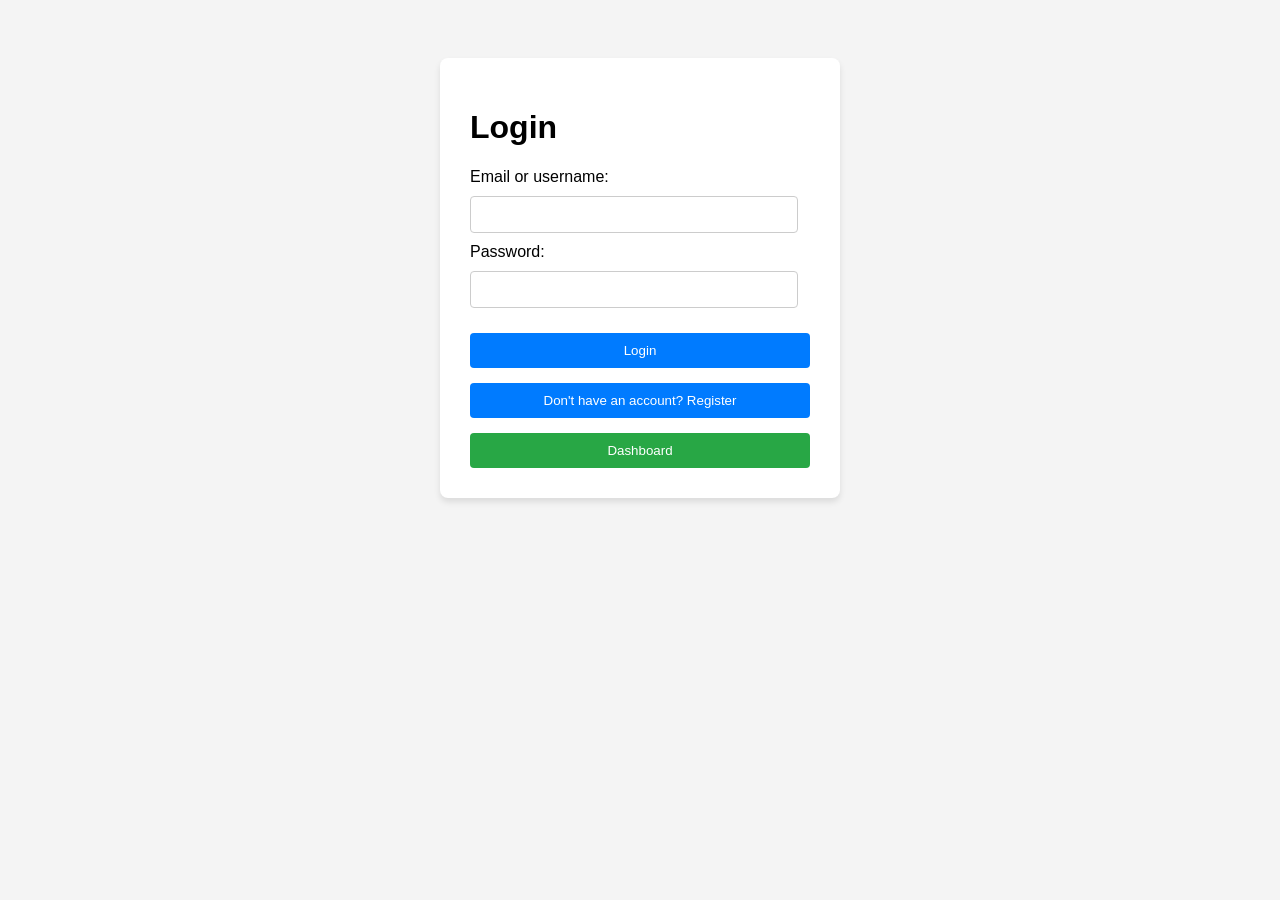
<file: frontend/index.html>
<!DOCTYPE html>
<html lang="en">
<head>
    <meta charset="UTF-8">
    <meta name="viewport" content="width=device-width, initial-scale=1.0">
    <title>Dashboard</title>
    <link rel="stylesheet" href="style.css">
</head>
<body>
    <div class="dashboard-container">
        <h1>Welcome to the Dashboard</h1>
        <button onclick = "logout()">Logout</button>
        <h3 id = "userCount"> Total Registered: 0</h3>
        <table>
            <thead>
                <tr>
                    <th>ID</th>
                    <th>Username</th>
                    <th>Email address</th>
                    <th>Login Count</th>
                    <th>Timestamp</th>
                    <th>Device Location</th>
                    <th>Actions</th>
                </tr>
            </thead>
            <tbody id = 'userTableBody'></tbody>
        </table>
        <button onclick="location.href='register.html'">Register User</button>
    </div>
    <script src="app.js"></script>
</body>
</html>
</file>
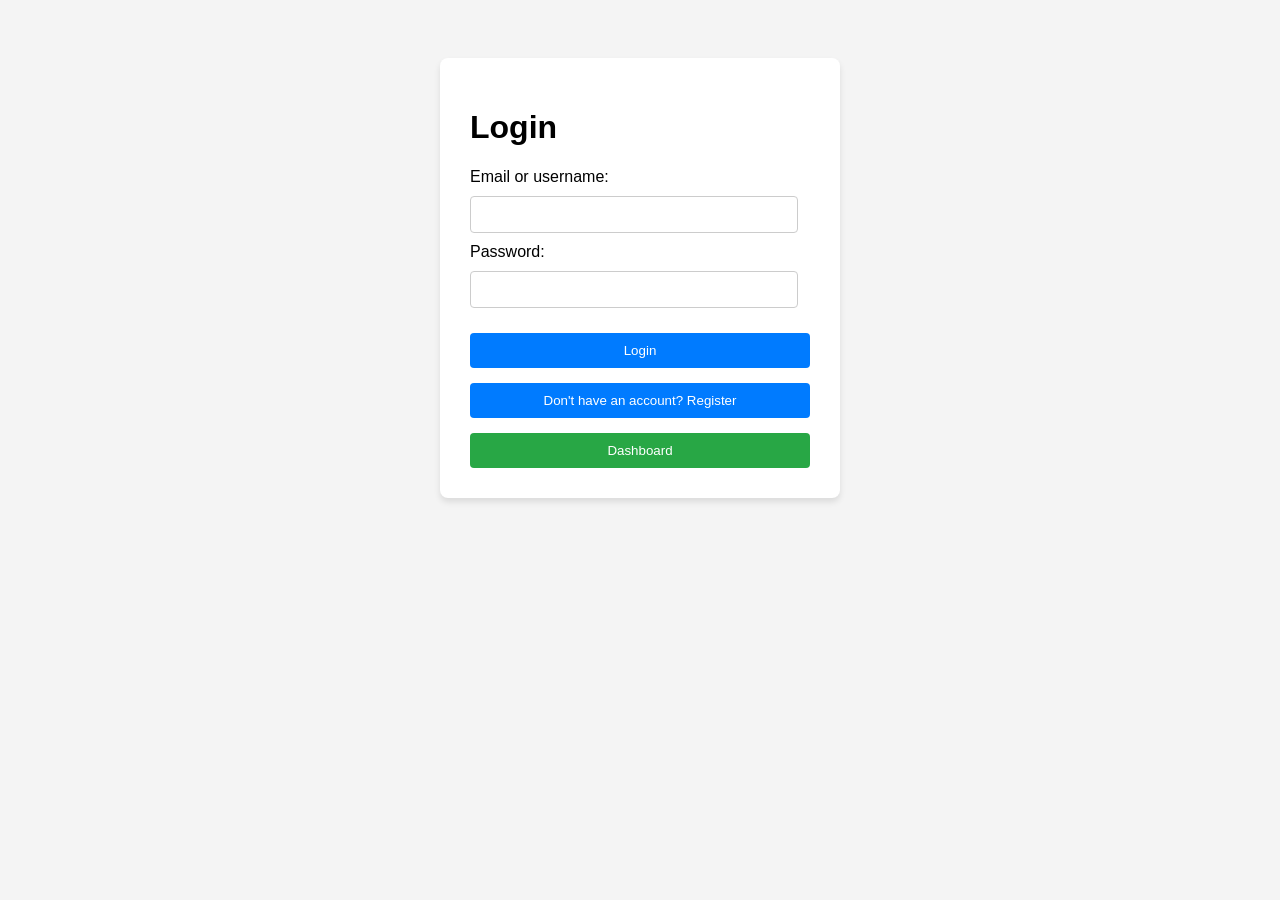
<file: frontend/login.html>
<!DOCTYPE html>
<html lang="en">
<head>
    <meta charset="UTF-8">
    <meta name="viewport" content="width=device-width, initial-scale=1.0">
    <title>Login Page</title>
    <link rel="stylesheet" href="style.css">
</head>
<body>
    <div class="form-container">
        <h1>Login</h1>
        <form id="loginForm">
            <label for="loginEmail">Email or username:</label>
            <input type="text" id="loginEmail" name="credential" required> <br>

            <label for="password">Password:</label>
            <input type="password" id="password" name="password" required> <br>

            <button type="submit">Login</button>
        </form>
        <button onclick="location.href='register.html'">Don't have an account? Register</button>
        <button id="dashboardButton" onclick="location.href='index.html'">Dashboard</button>
    </div>
    <script src="app.js"></script>
</body>
</html>
</file>
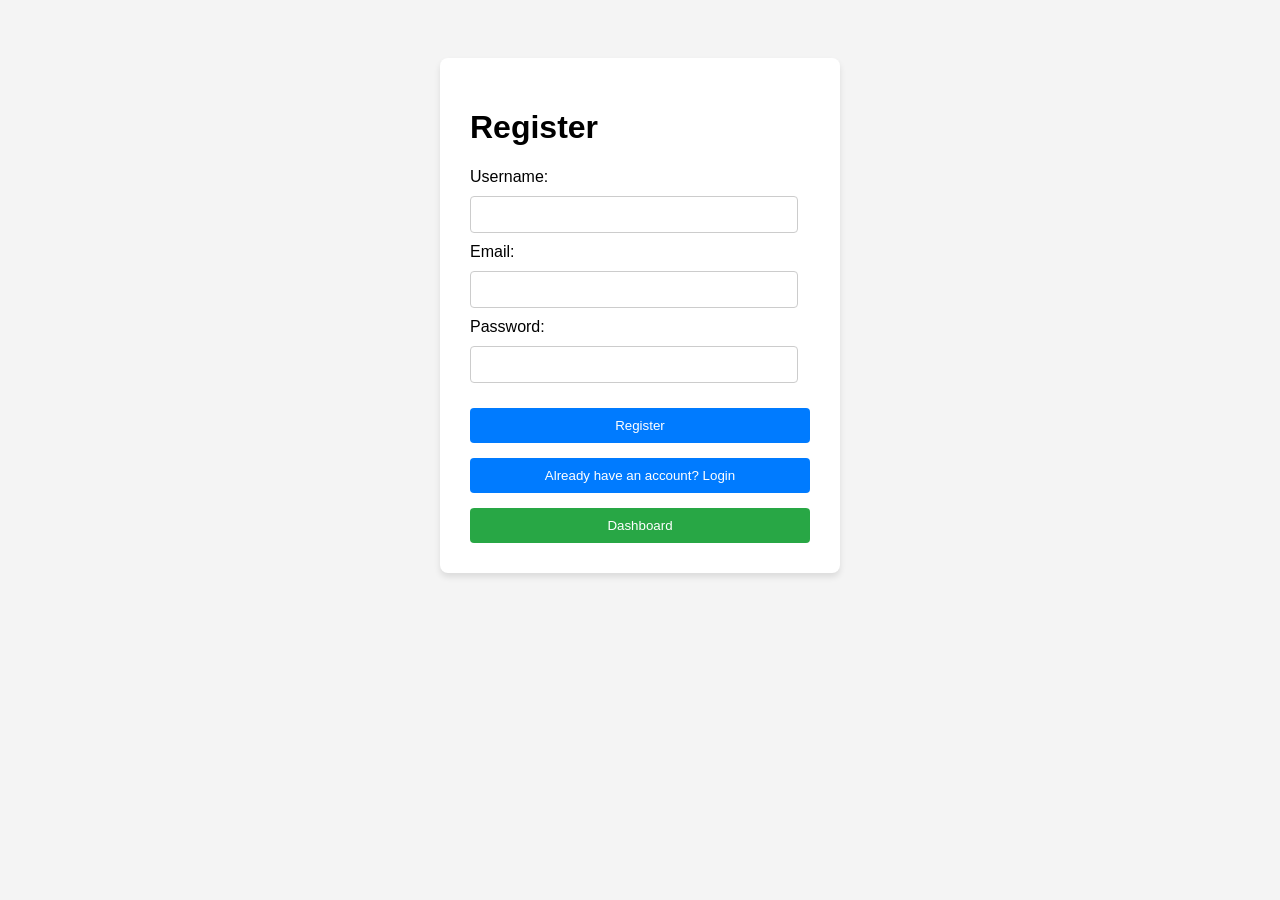
<file: frontend/register.html>
<!DOCTYPE html>
<html lang="en">
<head>
    <meta charset="UTF-8">
    <meta name="viewport" content="width=device-width, initial-scale=1.0">
    <link rel="stylesheet" href="style.css">
    <title>Register Page</title>
</head>
<body>
    <div class="form-container">
        <h1>Register</h1>
        <form id="registerForm">
            <label for="username">Username:</label>
            <input type="text" id="username" name="username" required> <br>

            <label for="email">Email:</label> 
            <input type="email" id="email" name="email" required> <br>

            <label for="password">Password:</label>
            <input type="password" id="password" name="password" required> <br>

            <button type="submit">Register</button>
        </form>
        <button onclick="location.href='login.html'">Already have an account? Login</button>
        <button id="dashboardButton" onclick="location.href='index.html'">Dashboard</button>
        
    </div>
    <script src="app.js"></script>
    
</body>
</html>
</file>
<file: frontend/style.css>
body{
     font-family: Arial, sans-serif;
     background-color: #f4f4f4;
     display: flex;
    justify-content: center;
    padding-top: 50px;
}

.form-container, .dashboard-container {
    background-color: #fff;
    padding: 30px;
    border-radius: 8px;
    box-shadow: 0 4px 6px rgba(0, 0, 0, 0.1);
    width: 400px;
    box-sizing: border-box;
}

.dashboard-container {
    width: 90%;
    max-width: 1000px;
    overflow-x: auto;
}

input {
    width: 90%;
    padding: 10px;
    margin: 10px 0;
    border: 1px solid #ccc;
    border-radius: 4px;
    cursor: pointer;
}

button{
    margin-top: 15px;
    width: 100%;
    padding: 10px;
    background-color: #007BFF;
    color: white;
    border: none;
    border-radius: 4px;
    cursor: pointer;
}
#dashboardButton{
    margin-top: 15px;
    width: 100%;
    padding: 10px;
    background-color: #28a745;
    color: white;
    border: none;
    border-radius: 4px;
    cursor: pointer;
}

table{
    width: 100%;
    border-collapse: collapse;
    margin-top: 20px;
}

th, td{
    border: 1px solid #ddd;
    padding: 12px;
    text-align: left;
}

th{
    background-color: #007BFF;
    color: white;
}

td button{
    width: auto;
    padding: 5px 10px;
    margin-right: 5px;
    font-size: 14px;
}

.edit-btn{
    background-color: #ffc107;
    color: white;
    border: none;
    border-radius: 4px;
    cursor: pointer;
}

.delete-btn{
    background-color: #dc3545;
    color: white;
    border: none;
    border-radius: 4px;
    cursor: pointer;
}
</file>
